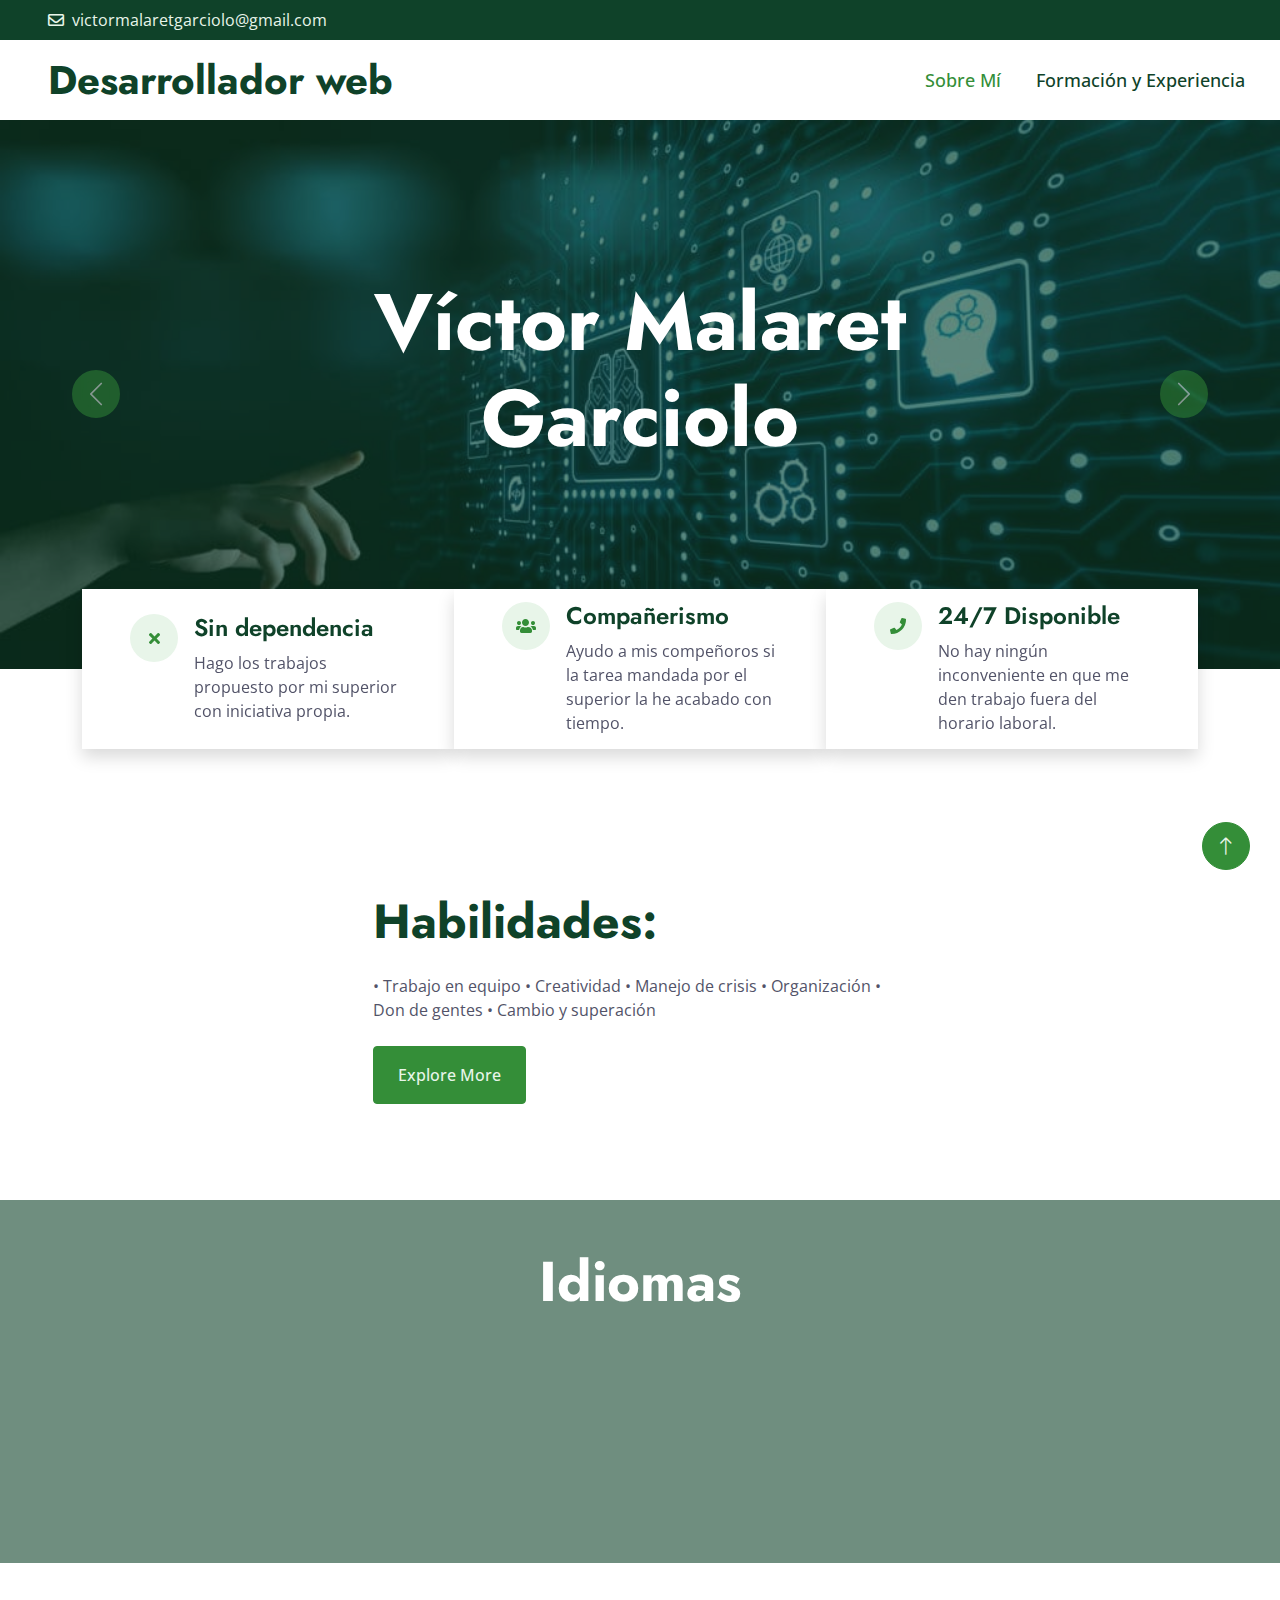
<file: index.html>
<!DOCTYPE html>
<html lang="en">

<head>
    <meta charset="utf-8">
    <title>Curriculum</title>
    <meta content="width=device-width, initial-scale=1.0" name="viewport">
    <meta content="" name="keywords">
    <meta content="" name="description">

    <!-- Favicon -->
    <link href="img/favicon.ico" rel="icon">

    <!-- Google Web Fonts -->
    <link rel="preconnect" href="https://fonts.googleapis.com">
    <link rel="preconnect" href="https://fonts.gstatic.com" crossorigin>
    <link href="https://fonts.googleapis.com/css2?family=Jost:wght@500;600;700&family=Open+Sans:wght@400;500&display=swap" rel="stylesheet">

    <!-- Icon Font Stylesheet -->
    <link href="https://cdnjs.cloudflare.com/ajax/libs/font-awesome/5.10.0/css/all.min.css" rel="stylesheet">
    <link href="https://cdn.jsdelivr.net/npm/bootstrap-icons@1.4.1/font/bootstrap-icons.css" rel="stylesheet">

    <!-- Libraries Stylesheet -->
    <link href="lib/animate/animate.min.css" rel="stylesheet">
    <link href="lib/owlcarousel/assets/owl.carousel.min.css" rel="stylesheet">
    <link href="lib/lightbox/css/lightbox.min.css" rel="stylesheet">

    <!-- Customized Bootstrap Stylesheet -->
    <link href="css/bootstrap.min.css" rel="stylesheet">

    <!-- Template Stylesheet -->
    <link href="css/style.css" rel="stylesheet">
</head>

<body>
    <!-- Spinner Start -->
    <div id="spinner" class="show bg-white position-fixed translate-middle w-100 vh-100 top-50 start-50 d-flex align-items-center justify-content-center">
        <div class="spinner-border text-primary" role="status" style="width: 3rem; height: 3rem;"></div>
    </div>
    <!-- Spinner End -->


    <!-- Topbar Start -->
    <div class="container-fluid bg-dark text-light px-0 py-2">
        <div class="row gx-0 d-none d-lg-flex">
            <div class="col-lg-7 px-5 text-start">
                <div class="h-100 d-inline-flex align-items-center">
                    <span class="far fa-envelope me-2"></span>
                    <span>victormalaretgarciolo@gmail.com</span>
                </div>
            </div>
        </div>
    </div>
    <!-- Topbar End -->


    <!-- Navbar Start -->
    <nav class="navbar navbar-expand-lg bg-white navbar-light sticky-top p-0">
        <a href="index.html" class="navbar-brand d-flex align-items-center px-4 px-lg-5">
            <h1 class="m-0">Desarrollador web</h1>
        </a>
        <button type="button" class="navbar-toggler me-4" data-bs-toggle="collapse" data-bs-target="#navbarCollapse">
            <span class="navbar-toggler-icon"></span>
        </button>
        <div class="collapse navbar-collapse" id="navbarCollapse">
            <div class="navbar-nav ms-auto p-4 p-lg-0">
                <a href="index.html" class="nav-item nav-link active">Sobre Mí</a>
                <a href="about.html" class="nav-item nav-link">Formación y Experiencia</a>
            </div>
        </div>
    </nav>
    <!-- Navbar End -->


    <!-- Carousel Start -->
    <div class="container-fluid p-0 wow fadeIn" data-wow-delay="0.1s">
        <div id="header-carousel" class="carousel slide" data-bs-ride="carousel">
            <div class="carousel-inner">
                <div class="carousel-item active">
                    <img class="w-100" src="img/carousel-1.jpg" alt="Image">
                    <div class="carousel-caption">
                        <div class="container">
                            <div class="row justify-content-center">
                                <div class="col-lg-8">
                                    <h1 class="display-1 text-white mb-5 animated slideInDown">Víctor Malaret Garciolo</h1>
                                </div>
                            </div>
                        </div>
                    </div>
                </div>
            </div>
            <button class="carousel-control-prev" type="button" data-bs-target="#header-carousel" data-bs-slide="prev">
                <span class="carousel-control-prev-icon" aria-hidden="true"></span>
                <span class="visually-hidden">Previous</span>
            </button>
            <button class="carousel-control-next" type="button" data-bs-target="#header-carousel" data-bs-slide="next">
                <span class="carousel-control-next-icon" aria-hidden="true"></span>
                <span class="visually-hidden">Next</span>
            </button>
        </div>
    </div>
    <!-- Carousel End -->


    <!-- Top Feature Start -->
    <div class="container-fluid top-feature py-5 pt-lg-0">
        <div class="container py-5 pt-lg-0">
            <div class="row gx-0">
                <div class="col-lg-4 wow fadeIn" data-wow-delay="0.1s">
                    <div class="bg-white shadow d-flex align-items-center h-100 px-5" style="min-height: 160px;">
                        <div class="d-flex">
                            <div class="flex-shrink-0 btn-lg-square rounded-circle bg-light">
                                <i class="fa fa-times text-primary"></i>
                            </div>
                            <div class="ps-3">
                                <h4>Sin dependencia</h4>
                                <span>Hago los trabajos propuesto por mi superior con iniciativa propia.</span>
                            </div>
                        </div>
                    </div>
                </div>
                <div class="col-lg-4 wow fadeIn" data-wow-delay="0.3s">
                    <div class="bg-white shadow d-flex align-items-center h-100 px-5" style="min-height: 160px;">
                        <div class="d-flex">
                            <div class="flex-shrink-0 btn-lg-square rounded-circle bg-light">
                                <i class="fa fa-users text-primary"></i>
                            </div>
                            <div class="ps-3">
                                <h4>Compañerismo</h4>
                                <span>Ayudo a mis compeñoros si la tarea mandada por el superior la he acabado con tiempo.</span>
                            </div>
                        </div>
                    </div>
                </div>
                <div class="col-lg-4 wow fadeIn" data-wow-delay="0.5s">
                    <div class="bg-white shadow d-flex align-items-center h-100 px-5" style="min-height: 160px;">
                        <div class="d-flex">
                            <div class="flex-shrink-0 btn-lg-square rounded-circle bg-light">
                                <i class="fa fa-phone text-primary"></i>
                            </div>
                            <div class="ps-3">
                                <h4>24/7 Disponible</h4>
                                <span>No hay ningún inconveniente en que me den trabajo fuera del horario laboral. </span>
                            </div>
                        </div>
                    </div>
                </div>
            </div>
        </div>
    </div>
    <!-- Top Feature End -->


    <!-- About Start -->
    <div class="container-xxl py-5">
        <div class="container">
            <div class="row g-5 align-items-end">
                <div class="col-lg-3 col-md-5 wow fadeInUp" data-wow-delay="0.1s">
                    <img id="primeraimagen" class="img-fluid rounded" data-wow-delay="0.1s" src="img/about.jpg">
                </div>
                <div class="col-lg-6 col-md-7 wow fadeInUp" data-wow-delay="0.3s">
                    <h1 class="display-5 mb-4">Habilidades:</h1>
                    <p class="mb-4">• Trabajo en equipo • Creatividad • Manejo de crisis • Organización • Don de gentes • Cambio y superación</p>
                    <a class="btn btn-primary py-3 px-4" href="">Explore More</a>
                </div>
            </div>
        </div>
    </div>
    <!-- About End -->


    <!-- Facts Start -->
    <div class="container-fluid facts my-5 py-5" data-parallax="scroll" data-image-src="img/490x_empleo-trabajo-idiomas-1.jpg">
        <h1 class="display-4 text-white text-center">Idiomas</h1>
        <div class="container py-5">
            </br>
            <div class="row g-3 justify-content-center">
                <div class="col-sm-6 col-lg-3 text-center wow fadeIn" data-wow-delay="0.1s">
                    <h3 class="text-white">Inglés</h3>
                    <span class="fs-5 fw-semi-bold text-light">Nivel Intermedio</span>
                </div>
                <div class="col-sm-6 col-lg-3 text-center wow fadeIn" data-wow-delay="0.3s">
                    <h3 class="text-white">Español</h3>
                    <span class="fs-5 fw-semi-bold text-light">Nivel Avanzado</span>
                </div>
                <div class="col-sm-6 col-lg-3 text-center wow fadeIn" data-wow-delay="0.5s">
                    <h3 class="text-white">Catalán</h3>
                    <span class="fs-5 fw-semi-bold text-light">Nivel Avanzado</span>
                </div>
            </div>
        </div>
    </div>
    <!-- Facts End -->


    <!-- Features Start -->
    <div class="container-xxl py-5">
        <div class="container">
            <div class="row g-5 align-items-center">
                <div class="col-lg-6 wow fadeInUp" data-wow-delay="0.1s">
                    <p class="fs-5 fw-bold text-primary">
                        ¡Por qué elegirme!</p>
                    <h1 class="display-5 mb-4">Perfil:</h1>
                    <p class="mb-4">Me considero una persona responsable, dinámica y creativa, con facilidad de adaptación, me agrada lograr las metas propuestas y objetivos trazados por la empresa.</p>
                    <p class="mb-4"></p>Soy tecnológicamente hábil, ofrezco experiencia con programas de tecnología de oficina y habilidades informáticas avanzadas. Aporto una actitud positiva y la voluntad y motivación para aprender nuevos programas”.</p>
                </div>
                <div class="col-lg-6">
                    <div class="row g-4 align-items-center">
                        <div class="col-md-6">
                            <div class="row g-4">
                                <div class="col-12 wow fadeIn" data-wow-delay="0.3s">
                                    <div class="text-center rounded py-5 px-4" style="box-shadow: 0 0 45px rgba(0,0,0,.08);">
                                        <div class="btn-square bg-light rounded-circle mx-auto mb-4" style="width: 90px; height: 90px;">
                                            <i class="fa fa-check fa-3x text-primary"></i>
                                        </div>
                                        <h4 class="mb-0">100% Satisfaccion</h4>
                                    </div>
                                </div>
                                <div class="col-12 wow fadeIn" data-wow-delay="0.5s">
                                    <div class="text-center rounded py-5 px-4" style="box-shadow: 0 0 45px rgba(0,0,0,.08);">
                                        <div class="btn-square bg-light rounded-circle mx-auto mb-4" style="width: 90px; height: 90px;">
                                            <i class="fa fa-users fa-3x text-primary"></i>
                                        </div>
                                        <h4 class="mb-0">Trabajo en equipo</h4>
                                    </div>
                                </div>
                            </div>
                        </div>
                        <div class="col-md-6 wow fadeIn" data-wow-delay="0.7s">
                            <div class="text-center rounded py-5 px-4" style="box-shadow: 0 0 45px rgba(0,0,0,.08);">
                                <div class="btn-square bg-light rounded-circle mx-auto mb-4" style="width: 90px; height: 90px;">
                                    <i class="fa fa-tools fa-3x text-primary"></i>
                                </div>
                                <h4 class="mb-0">Nuevas Tecnologías</h4>
                            </div>
                        </div>
                    </div>
                </div>
            </div>
        </div>
    </div>
    <!-- Features End -->


    <!-- Service Start -->

    <!-- Service End -->


    <!-- Quote Start -->

    <!-- Quote End -->


    <!-- Projects Start -->

    <!-- Projects End -->


    <!-- Team Start -->

    <!-- Team End -->


    <!-- Testimonial Start -->
    <!-- Testimonial End -->


    <!-- Footer Start -->
    <!-- Footer End -->


    <!-- Copyright Start -->
    <!-- Copyright End -->


    <!-- Back to Top -->
    <a href="#" class="btn btn-lg btn-primary btn-lg-square rounded-circle back-to-top"><i class="bi bi-arrow-up"></i></a>


    <!-- JavaScript Libraries -->
    <script src="https://code.jquery.com/jquery-3.4.1.min.js"></script>
    <script src="https://cdn.jsdelivr.net/npm/bootstrap@5.0.0/dist/js/bootstrap.bundle.min.js"></script>
    <script src="lib/wow/wow.min.js"></script>
    <script src="lib/easing/easing.min.js"></script>
    <script src="lib/waypoints/waypoints.min.js"></script>
    <script src="lib/owlcarousel/owl.carousel.min.js"></script>
    <script src="lib/counterup/counterup.min.js"></script>
    <script src="lib/parallax/parallax.min.js"></script>
    <script src="lib/isotope/isotope.pkgd.min.js"></script>
    <script src="lib/lightbox/js/lightbox.min.js"></script>

    <!-- Template Javascript -->
    <script src="js/main.js"></script>
</body>

</html>
</file>
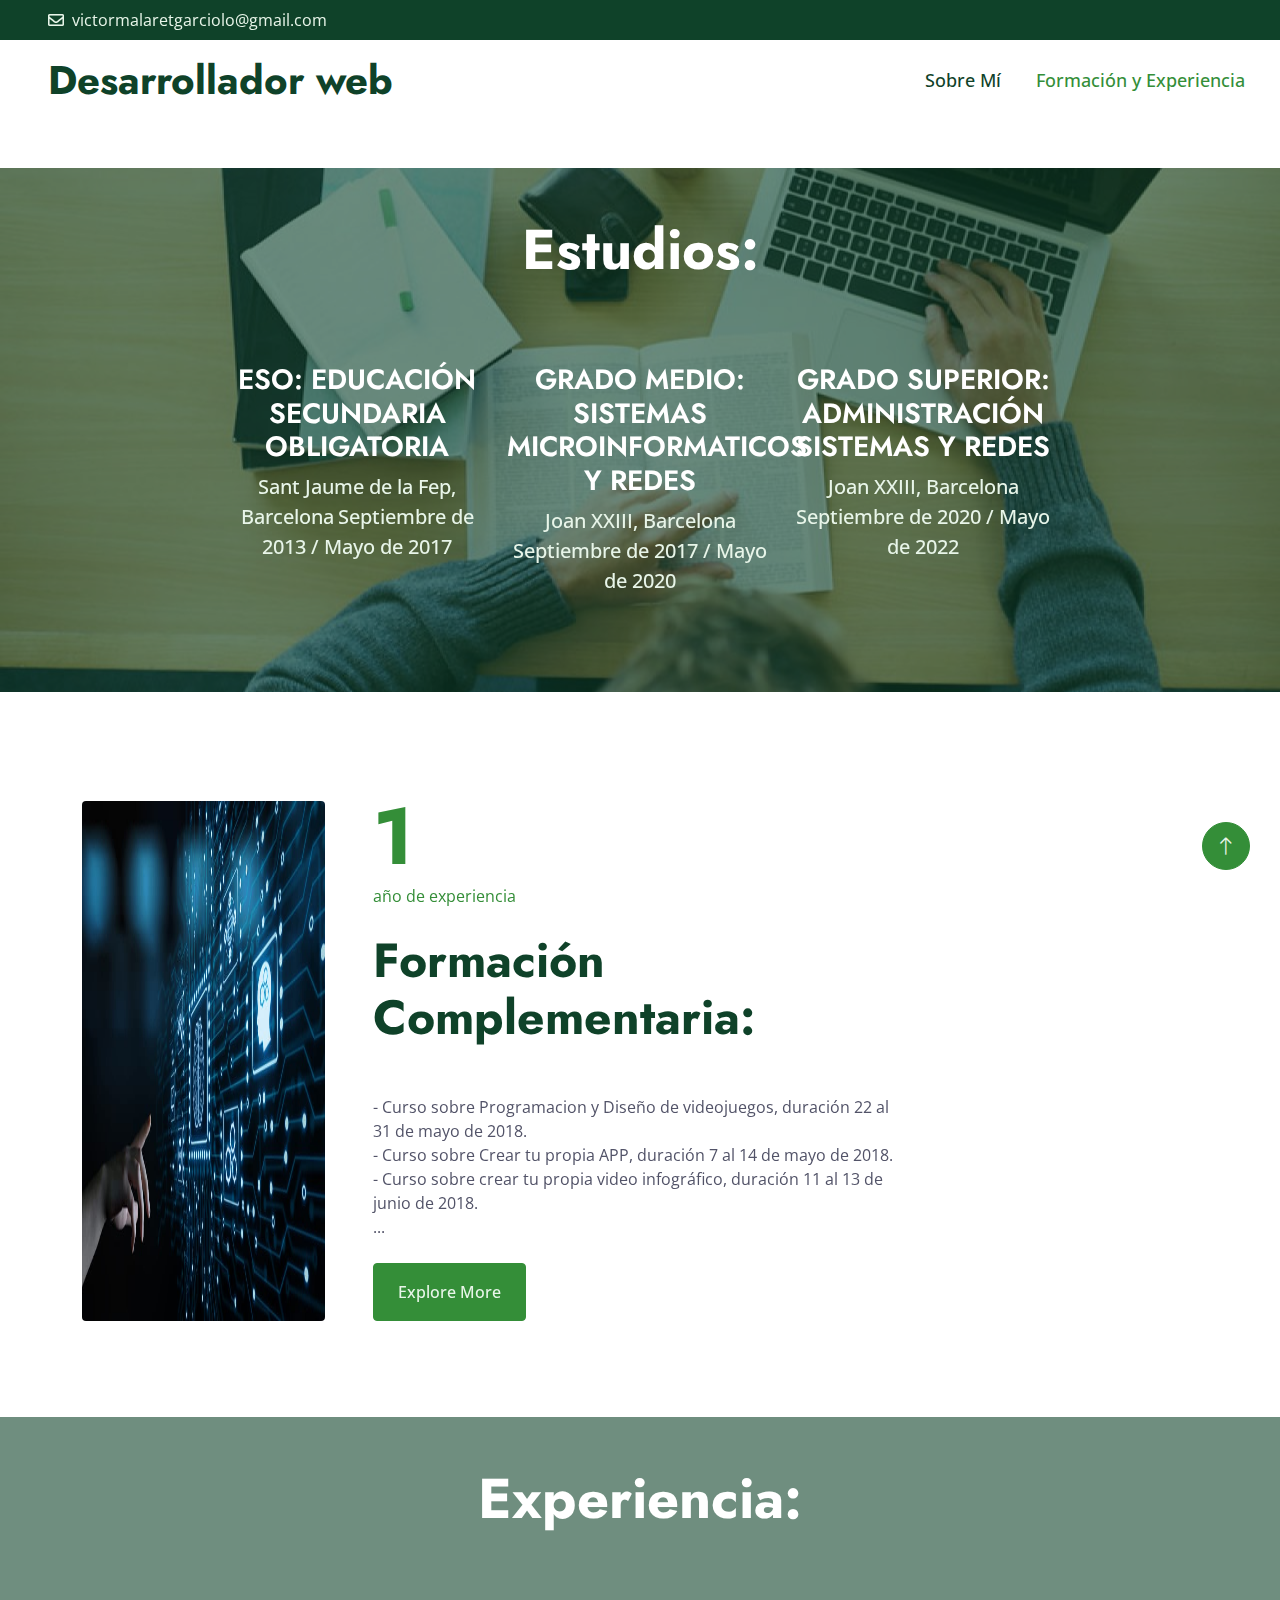
<file: about.html>
<!DOCTYPE html>
<html lang="en">

<head>
    <meta charset="utf-8">
    <title>Curriculum</title>
    <meta content="width=device-width, initial-scale=1.0" name="viewport">
    <meta content="" name="keywords">
    <meta content="" name="description">

    <!-- Favicon -->
    <link href="img/favicon.ico" rel="icon">

    <!-- Google Web Fonts -->
    <link rel="preconnect" href="https://fonts.googleapis.com">
    <link rel="preconnect" href="https://fonts.gstatic.com" crossorigin>
    <link href="https://fonts.googleapis.com/css2?family=Jost:wght@500;600;700&family=Open+Sans:wght@400;500&display=swap" rel="stylesheet">

    <!-- Icon Font Stylesheet -->
    <link href="https://cdnjs.cloudflare.com/ajax/libs/font-awesome/5.10.0/css/all.min.css" rel="stylesheet">
    <link href="https://cdn.jsdelivr.net/npm/bootstrap-icons@1.4.1/font/bootstrap-icons.css" rel="stylesheet">

    <!-- Libraries Stylesheet -->
    <link href="lib/animate/animate.min.css" rel="stylesheet">
    <link href="lib/owlcarousel/assets/owl.carousel.min.css" rel="stylesheet">
    <link href="lib/lightbox/css/lightbox.min.css" rel="stylesheet">

    <!-- Customized Bootstrap Stylesheet -->
    <link href="css/bootstrap.min.css" rel="stylesheet">

    <!-- Template Stylesheet -->
    <link href="css/style.css" rel="stylesheet">
</head>

<body>
    <!-- Spinner Start -->
    <div id="spinner" class="show bg-white position-fixed translate-middle w-100 vh-100 top-50 start-50 d-flex align-items-center justify-content-center">
        <div class="spinner-border text-primary" role="status" style="width: 3rem; height: 3rem;"></div>
    </div>
    <!-- Spinner End -->


    <!-- Topbar Start -->
    <div class="container-fluid bg-dark text-light px-0 py-2">
        <div class="row gx-0 d-none d-lg-flex">
            <div class="col-lg-7 px-5 text-start">
                <div class="h-100 d-inline-flex align-items-center">
                    <span class="far fa-envelope me-2"></span>
                    <span>victormalaretgarciolo@gmail.com</span>
                </div>
            </div>
        </div>
    </div>
    <!-- Topbar End -->


    <!-- Navbar Start -->
    <nav class="navbar navbar-expand-lg bg-white navbar-light sticky-top p-0">
        <a href="index.html" class="navbar-brand d-flex align-items-center px-4 px-lg-5">
            <h1 class="m-0">Desarrollador web</h1>
        </a>
        <button type="button" class="navbar-toggler me-4" data-bs-toggle="collapse" data-bs-target="#navbarCollapse">
            <span class="navbar-toggler-icon"></span>
        </button>
        <div class="collapse navbar-collapse" id="navbarCollapse">
            <div class="navbar-nav ms-auto p-4 p-lg-0">
                <a href="index.html" class="nav-item nav-link">Sobre Mí</a>
                <a href="about.html" class="nav-item nav-link active">Formación y Experiencia</a>
            </div>
        </div>
    </nav>
    <!-- Navbar End -->


    <!-- Page Header Start -->
    <div class="container-fluid facts my-5 py-5" data-parallax="scroll" data-image-src="img/estudios.jpg">
        <h1 class="display-4 text-white text-center">Estudios:</h1>
        <div class="container py-5">
            </br>
            <div class="row g-3 justify-content-center">
                <div class="col-sm-6 col-lg-3 text-center wow fadeIn" data-wow-delay="0.1s">
                    <h3 class="text-white">ESO: EDUCACIÓN SECUNDARIA OBLIGATORIA</h3>
                    <span class="fs-5 fw-semi-bold text-light">Sant Jaume de la Fep, Barcelona</span>
                    <span class="fs-5 fw-semi-bold text-light">Septiembre de 2013 / Mayo de 2017</span>
                </div>
                <div class="col-sm-6 col-lg-3 text-center wow fadeIn" data-wow-delay="0.3s">
                    <h3 class="text-white">GRADO MEDIO: SISTEMAS MICROINFORMATICOS Y REDES</h3>
                    <span class="fs-5 fw-semi-bold text-light">Joan XXIII, Barcelona</span>
                    <span class="fs-5 fw-semi-bold text-light">Septiembre de 2017 / Mayo de 2020</span>
                </div>
                <div class="col-sm-6 col-lg-3 text-center wow fadeIn" data-wow-delay="0.5s">
                    <h3 class="text-white">GRADO SUPERIOR: ADMINISTRACIÓN SISTEMAS Y REDES</h3>
                    <span class="fs-5 fw-semi-bold text-light">Joan XXIII, Barcelona</span>
                    <span class="fs-5 fw-semi-bold text-light">Septiembre de 2020 / Mayo de 2022</span>
                </div>
            </div>
        </div>
    </div>
    <!-- Page Header End -->


    <!-- About Start -->
    <div class="container-xxl py-5">
        <div class="container">
            <div class="row g-5 align-items-end">
                <div class="col-lg-3 col-md-5 wow fadeInUp" data-wow-delay="0.1s">
                    <img id="segundaimagen" class="img-fluid rounded" data-wow-delay="0.1s" src="img/carousel-1.jpg">
                </div>
                <div class="col-lg-6 col-md-7 wow fadeInUp" data-wow-delay="0.3s">
                    <h1 class="display-1 text-primary mb-0">1</h1>
                    <p class="text-primary mb-4">año de experiencia</p>
                    <h1 class="display-5 mb-4">Formación Complementaria:</h1>
                    <p class="mb-4">
                        </br>
                        - Curso sobre Programacion y Diseño de videojuegos, duración 22 al 31 de mayo de 2018.
                        </br>
                        - Curso sobre Crear tu propia APP, duración 7 al 14 de mayo de 2018.
                        </br>
                        - Curso sobre crear tu propia video infográfico, duración 11 al 13 de junio de 2018.
                        </br>
                        ...</p>
                    <a class="btn btn-primary py-3 px-4" href="">Explore More</a>
                </div>
                <div class="col-lg-3 col-md-12 wow fadeInUp" data-wow-delay="0.5s">
                    <div class="row g-5">
                        <div class="col-12 col-sm-6 col-lg-12">
                            <div class="border-start ps-4">
                                <i class="fa fa-award fa-3x text-primary mb-3"></i>
                                <h4 class="mb-3">Certificados:</h4>
                                <span>Certificado Cisco CCNA  </span>
                            </div>
                        </div>
                        <div class="col-12 col-sm-6 col-lg-12">
                            <div class="border-start ps-4">
                                <i class="fa fa-users fa-3x text-primary mb-3"></i>
                                <h4 class="mb-3">Trabajo en equipo</h4>
                                <span>Me desarollo muy bien a la hora de trabajar en equipo en proyecto</span>
                            </div>
                        </div>
                    </div>
                </div>
            </div>
        </div>
    </div>
    <!-- About End -->


    <!-- Facts Start -->
    <div class="container-fluid facts my-5 py-5" data-parallax="scroll" data-image-src="img/estudios.jpg">
        <h1 class="display-4 text-white text-center">Experiencia:</h1>
        <div class="container py-5">
            </br>
            <div class="row g-3 justify-content-center">
                <div class="col-sm-6 col-lg-3 text-center wow fadeIn" data-wow-delay="0.1s">
                    <h3 class="text-white">Becario en Incidencias y placas electrónicas| Sant Boi, Barcelona</h3>
                    <span class="fs-5 fw-semi-bold text-light">
                        - Comprobar la satisfacción de los clientes mediante
                        formularios y correos.
                        <br>
                        - Control de albaranes y su facturación.
                        <br>
                        - Montar, barnizar, guardar placas electronicas.
                        <br>
                        - Administrar y repartir objetos o materiales del almacén.</span>
                </div>
                <div class="col-sm-6 col-lg-3 text-center wow fadeIn" data-wow-delay="0.3s">
                    <h3 class="text-white">Becario en Sistemas y Dispositivos | L’Hospitalet, Barcelona</h3>
                    <span class="fs-5 fw-semi-bold text-light">
                        - Identificación de las necesidades del profesorado.
                        <br>
                        - Resolución de incidencias.
                        <br>
                        - Especificación de los problemas al servicio técnico.
                        <br>
                        - Utilización del cableado del área de trabajo.</span>
                </div>
            </div>
        </div>
    </div>
    <!-- Facts End -->


    <!-- Team Start -->

    <!-- Team End -->


    <!-- Footer Start -->
    <!-- Footer End -->


    <!-- Copyright Start -->
    <!-- Copyright End -->


    <!-- Back to Top -->
    <a href="#" class="btn btn-lg btn-primary btn-lg-square rounded-circle back-to-top"><i class="bi bi-arrow-up"></i></a>


    <!-- JavaScript Libraries -->
    <script src="https://code.jquery.com/jquery-3.4.1.min.js"></script>
    <script src="https://cdn.jsdelivr.net/npm/bootstrap@5.0.0/dist/js/bootstrap.bundle.min.js"></script>
    <script src="lib/wow/wow.min.js"></script>
    <script src="lib/easing/easing.min.js"></script>
    <script src="lib/waypoints/waypoints.min.js"></script>
    <script src="lib/owlcarousel/owl.carousel.min.js"></script>
    <script src="lib/counterup/counterup.min.js"></script>
    <script src="lib/parallax/parallax.min.js"></script>
    <script src="lib/isotope/isotope.pkgd.min.js"></script>
    <script src="lib/lightbox/js/lightbox.min.js"></script>

    <!-- Template Javascript -->
    <script src="js/main.js"></script>
</body>

</html>
</file>
<file: css/style.css>
/********** Template CSS **********/

:root {
    --primary: #348E38;
    --secondary: #525368;
    --light: #E8F5E9;
    --dark: #0F4229;
}

.back-to-top {
    position: fixed;
    display: none;
    right: 30px;
    bottom: 30px;
    z-index: 99;
}

h1,
.h1,
h2,
.h2,
.fw-bold {
    font-weight: 700 !important;
}

h3,
.h3,
h4,
.h4,
.fw-medium {
    font-weight: 600 !important;
}

h5,
.h5,
h6,
.h6,
.fw-semi-bold {
    font-weight: 500 !important;
}


/*** Spinner ***/

#spinner {
    opacity: 0;
    visibility: hidden;
    transition: opacity .5s ease-out, visibility 0s linear .5s;
    z-index: 99999;
}

#spinner.show {
    transition: opacity .5s ease-out, visibility 0s linear 0s;
    visibility: visible;
    opacity: 1;
}


/*** Button ***/

.btn {
    transition: .5s;
    font-weight: 500;
}

.btn-primary,
.btn-outline-primary:hover {
    color: var(--light);
}

.btn-square {
    width: 38px;
    height: 38px;
}

.btn-sm-square {
    width: 32px;
    height: 32px;
}

.btn-lg-square {
    width: 48px;
    height: 48px;
}

.btn-square,
.btn-sm-square,
.btn-lg-square {
    padding: 0;
    display: flex;
    align-items: center;
    justify-content: center;
    font-weight: normal;
}


/*** Navbar ***/

.navbar.sticky-top {
    top: -100px;
    transition: .5s;
}

.navbar .navbar-brand,
.navbar a.btn {
    height: 80px
}

.navbar .navbar-nav .nav-link {
    margin-right: 35px;
    padding: 25px 0;
    color: var(--dark);
    font-size: 18px;
    font-weight: 500;
    outline: none;
}

.navbar .navbar-nav .nav-link:hover,
.navbar .navbar-nav .nav-link.active {
    color: var(--primary);
}

.navbar .dropdown-toggle::after {
    border: none;
    content: "\f107";
    font-family: "Font Awesome 5 Free";
    font-weight: 900;
    vertical-align: middle;
    margin-left: 8px;
}

@media (max-width: 991.98px) {
    .navbar .navbar-nav .nav-link {
        margin-right: 0;
        padding: 10px 0;
    }
    .navbar .navbar-nav {
        border-top: 1px solid #EEEEEE;
    }
}

@media (min-width: 992px) {
    .navbar .nav-item .dropdown-menu {
        display: block;
        border: none;
        margin-top: 0;
        top: 150%;
        opacity: 0;
        visibility: hidden;
        transition: .5s;
    }
    .navbar .nav-item:hover .dropdown-menu {
        top: 100%;
        visibility: visible;
        transition: .5s;
        opacity: 1;
    }
}

#primeraimagen {
    height: 200px;
}

#segundaimagen {
    height: 520px;
}


/*** Header ***/

.carousel-caption {
    top: 0;
    left: 0;
    right: 0;
    bottom: 0;
    display: flex;
    align-items: center;
    justify-content: center;
    text-align: center;
    background: rgba(15, 66, 41, .6);
    z-index: 1;
}

.carousel-control-prev,
.carousel-control-next {
    width: 15%;
}

.carousel-control-prev-icon,
.carousel-control-next-icon {
    width: 3rem;
    height: 3rem;
    border-radius: 3rem;
    background-color: var(--primary);
    border: 10px solid var(--primary);
}

@media (max-width: 768px) {
    #header-carousel .carousel-item {
        position: relative;
        min-height: 450px;
    }
    #header-carousel .carousel-item img {
        position: absolute;
        width: 100%;
        height: 100%;
        object-fit: cover;
    }
}

.page-header {
    background: linear-gradient(rgba(15, 66, 41, .6), rgba(15, 66, 41, .6)), url(../img/carousel-1.jpg) center center no-repeat;
    background-size: cover;
}

.page-header .breadcrumb-item+.breadcrumb-item::before {
    color: var(--light);
}

.page-header .breadcrumb-item,
.page-header .breadcrumb-item a {
    font-size: 18px;
    color: var(--light);
}


/*** Top Feature ***/

@media (min-width: 991.98px) {
    .top-feature {
        position: relative;
        margin-top: -80px;
        z-index: 1;
    }
}


/*** Facts & Quote ***/

.facts,
.quote {
    background: rgba(15, 66, 41, .6);
}


/*** Service ***/

.service-item {
    position: relative;
    text-align: center;
}

.service-item .service-img {
    position: absolute;
    width: 100%;
    height: 100%;
    top: 0;
    left: 0;
    overflow: hidden;
    z-index: -1;
}

.service-item .service-img img {
    position: absolute;
    width: 100%;
    height: 100%;
    left: 0;
    object-fit: cover;
    transform: scale(1.2);
    transition: .3s;
    z-index: -1;
}

.service-item:hover .service-img img {
    transform: scale(1);
}

.service-item .service-text {
    background: #FFFFFF;
    box-shadow: 0 0 45px rgba(0, 0, 0, .08);
    transition: .3s;
}

.service-item:hover .service-text {
    background: rgba(15, 66, 41, .6);
}

.service-item .service-text h4,
.service-item .service-text p {
    transition: .3;
}

.service-item:hover .service-text h4 {
    color: #FFFFFF;
}

.service-item:hover .service-text p {
    color: var(--light);
}

.service-item .service-text .btn-square {
    width: 100px;
    height: 100px;
    background: transparent;
    transition: .5s;
}

.service-item:hover .service-text .btn-square {
    background: var(--light);
}

.service-item .service-text .btn {
    width: 31px;
    height: 31px;
    display: inline-flex;
    align-items: center;
    color: var(--dark);
    background: var(--light);
    white-space: nowrap;
    overflow: hidden;
    transition: .3s;
}

.service-item:hover .service-text .btn {
    width: 112px;
}


/*** Project Portfolio ***/

#portfolio-flters {
    display: inline-block;
    background: var(--light);
    padding: 10px 15px;
}

#portfolio-flters li {
    display: inline-block;
    font-weight: 500;
    color: var(--primary);
    cursor: pointer;
    transition: .5s;
    border-bottom: 2px solid transparent;
}

#portfolio-flters li:hover,
#portfolio-flters li.active {
    color: var(--dark);
    border-color: var(--dark);
}

.portfolio-inner {
    position: relative;
    overflow: hidden;
}

.portfolio-inner::before,
.portfolio-inner::after {
    position: absolute;
    content: "";
    width: 0;
    height: 100%;
    top: 0;
    left: 0;
    background: rgba(15, 66, 41, .6);
    transition: .5s;
}

.portfolio-inner::after {
    left: auto;
    right: 0;
}

.portfolio-inner:hover::before,
.portfolio-inner:hover::after {
    width: 50%;
}

.portfolio-inner .portfolio-text {
    position: absolute;
    width: 100%;
    height: 100%;
    top: 0;
    left: 0;
    display: flex;
    flex-direction: column;
    align-items: center;
    justify-content: center;
    transition: .5s;
    z-index: 3;
    opacity: 0;
}

.portfolio-inner:hover .portfolio-text {
    transition-delay: .3s;
    opacity: 1;
}

.portfolio-inner .portfolio-text .btn {
    background: var(--light);
    color: var(--primary);
}

.portfolio-inner .portfolio-text .btn:hover {
    background: var(--primary);
    color: var(--light);
}


/*** Team ***/

.team-item {
    position: relative;
    overflow: hidden;
}

.team-item .team-text {
    position: absolute;
    width: calc(100% - 45px);
    left: -100%;
    bottom: 45px;
    padding: 1.5rem;
    background: #FFFFFF;
    border-radius: 0 4px 4px 0;
    opacity: 0;
    transition: .5s;
}

.team-item:hover .team-text {
    left: 0;
    opacity: 1;
}

.team-item .team-social .btn {
    background: var(--light);
    color: var(--primary);
}

.team-item .team-social .btn:hover {
    background: var(--primary);
    color: var(--light);
}

.team-item .team-img .team-social {
    position: absolute;
    width: 100%;
    height: 100%;
    top: 0;
    left: 0;
    display: flex;
    align-items: center;
    justify-content: center;
    transition: .5s;
    z-index: 3;
    opacity: 0;
}

.team-item:hover .team-img .team-social {
    transition-delay: .3s;
    opacity: 1;
}


/*** Testimonial ***/

.testimonial-carousel .owl-item img {
    width: 100px;
    height: 100px;
}

.testimonial-carousel .owl-nav {
    margin-top: 30px;
    display: flex;
}

.testimonial-carousel .owl-nav .owl-prev,
.testimonial-carousel .owl-nav .owl-next {
    margin-right: 15px;
    width: 45px;
    height: 45px;
    display: flex;
    align-items: center;
    justify-content: center;
    color: var(--primary);
    background: var(--light);
    border-radius: 4px;
    font-size: 22px;
    transition: .5s;
}

.testimonial-carousel .owl-nav .owl-prev:hover,
.testimonial-carousel .owl-nav .owl-next:hover {
    background: var(--primary);
    color: var(--light);
}


/*** Footer ***/

.footer .btn.btn-link {
    display: block;
    margin-bottom: 5px;
    padding: 0;
    text-align: left;
    color: var(--light);
    font-weight: normal;
    text-transform: capitalize;
    transition: .3s;
}

.footer .btn.btn-link::before {
    position: relative;
    content: "\f105";
    font-family: "Font Awesome 5 Free";
    font-weight: 900;
    margin-right: 10px;
}

.footer .btn.btn-link:hover {
    color: var(--primary);
    letter-spacing: 1px;
    box-shadow: none;
}

.copyright {
    color: var(--light);
    background: #072A19;
}

.copyright a {
    color: #FFFFFF;
}

.copyright a:hover {
    color: var(--primary);
}
</file>
